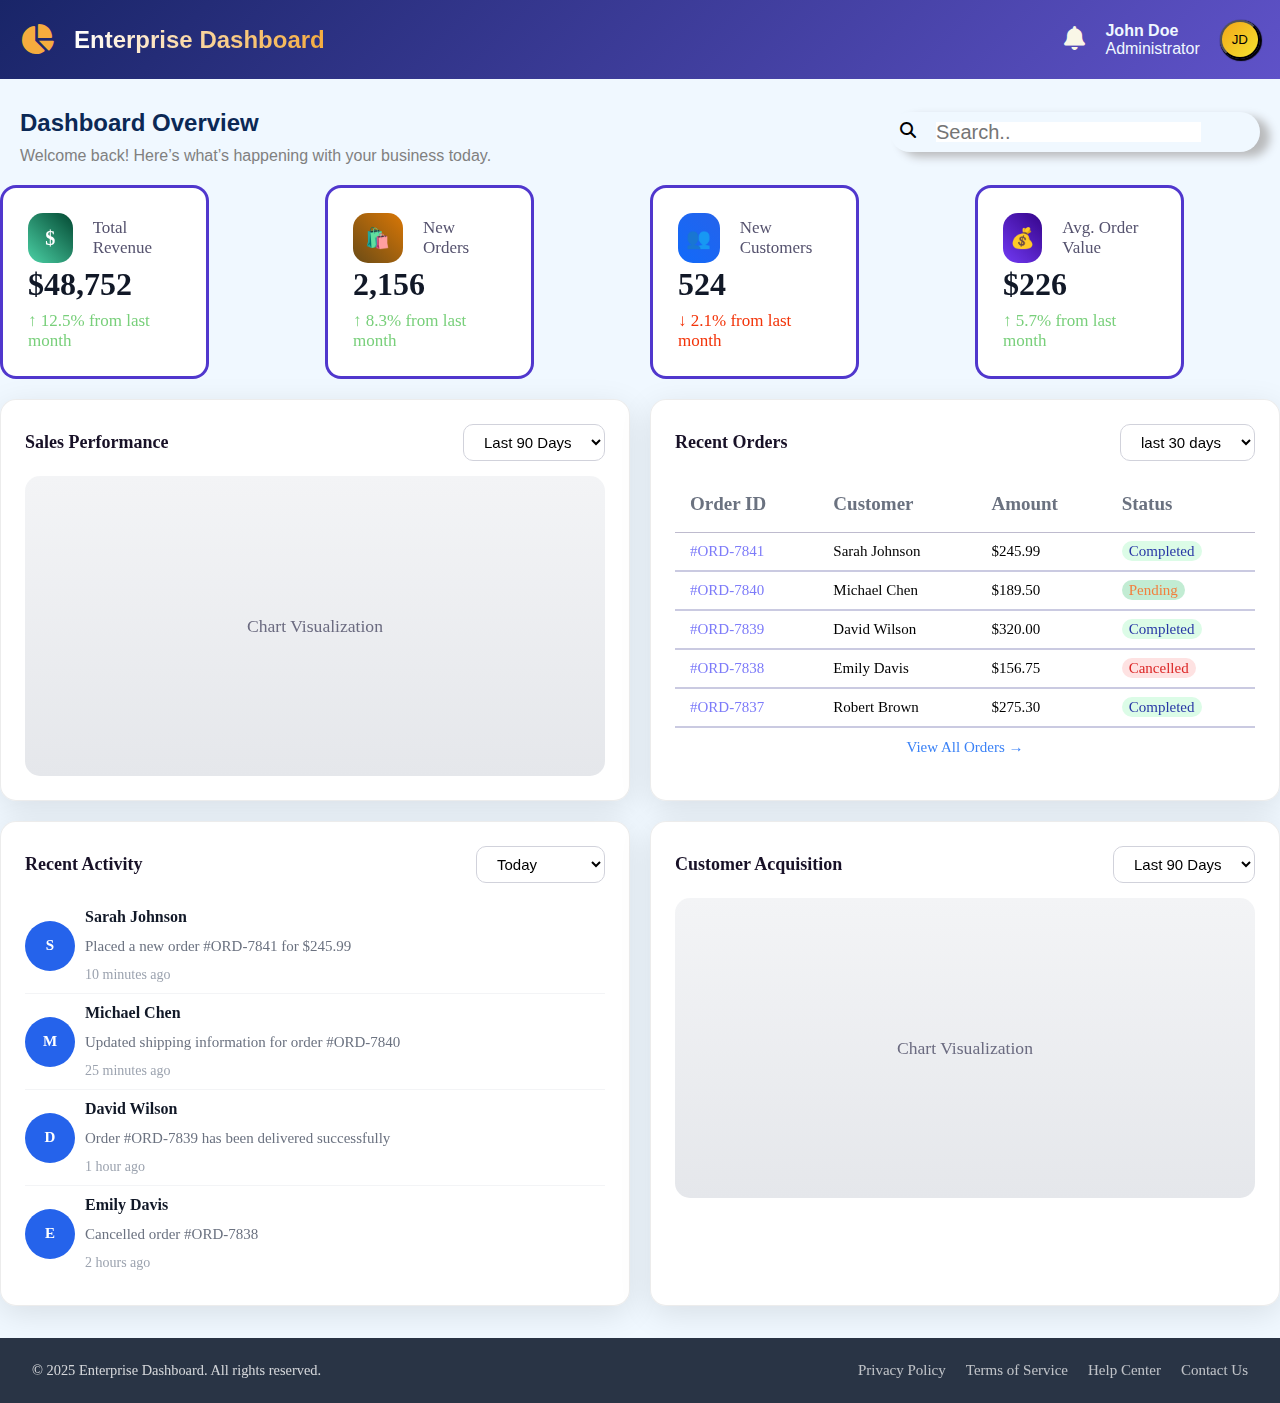
<file: index.html>
<!DOCTYPE html>
<html lang="en">

<head>
    <meta charset="UTF-8" />
    <meta name="viewport" content="width=device-width, initial-scale=1.0" />
    <title>task4</title>
    <link rel="stylesheet" href="https://cdnjs.cloudflare.com/ajax/libs/font-awesome/6.4.0/css/all.min.css" />
    <link rel="stylesheet" href="style.css" />
</head>
<body>
    <header class="nav">
        <div class="top">
            <div class="stl1">
                <i class="fa-solid fa-chart-pie"></i>
            </div>
            <div>
                <h2>Enterprise Dashboard</h2>
            </div>
        </div>
        <div class="pro">
            <div class="stl2">
                <i class="fa-solid fa-bell"></i>
            </div>
            <div class="id">
                <h4>John Doe</h4>
                <p>Administrator</p>
            </div>
            <div>
                <button class="profile">JD</button>
            </div>
        </div>
    </header>
    <div class="dashboard">
        <div>
            <h2>Dashboard Overview</h2>
            <p>Welcome back! Here’s what’s happening with your business today.</p>
        </div>
        <div class="searchin">
            <i class="fa-solid fa-magnifying-glass search-icon"></i>
            <input type="text" class="search-input" placeholder="Search.." />
        </div>
    </div>
    <div class="stats-grid">
            <div class="stat-card">
                <div class="stat-header">
                    <div class="stat-icon revenue">$</div>
                    <div class="stat-title">Total Revenue</div>
                </div>
                <div class="stat-value">$48,752</div>
                <div class="stat-change positive">↑ 12.5% from last month</div>
            </div>

            <div class="stat-card">
                <div class="stat-header">
                    <div class="stat-icon orders">🛍️</div>
                    <div class="stat-title">New Orders</div>
                </div>
                <div class="stat-value">2,156</div>
                <div class="stat-change positive">↑ 8.3% from last month</div>
            </div>

            <div class="stat-card">
                <div class="stat-header">
                    <div class="stat-icon customers">👥</div>
                    <div class="stat-title">New Customers</div>
                </div>
                <div class="stat-value">524</div>
                <div class="stat-change negative">↓ 2.1% from last month</div>
            </div>

            <div class="stat-card">
                <div class="stat-header">
                    <div class="stat-icon value">💰</div>
                    <div class="stat-title">Avg. Order Value</div>
                </div>
                <div class="stat-value">$226</div>
                <div class="stat-change positive">↑ 5.7% from last month</div>
            </div>
        </div>

        <div class="main-grid">
            <div class="chart-card">
                <div class="card-header">
                    <h3 class="card-title">Sales Performance</h3>
                    <select class="dropdown">
                        <option>Last 90 Days</option>
                        <option>Last month</option>
                        <option>Last week</option>
                    </select>
                </div>
                <div class="chart-placeholder">
                    Chart Visualization
                </div>
            </div>

            <div class="orders-card">
                <div class="card-header">
                    <h3 class="card-title">Recent Orders</h3>
                    <select class="dropdown">
                        <option>last 30 days</option>
                        <option>last week</option>
                        <option>Last day</option>
                    </select>
                </div>
                <table class="orders-table">
                    <thead>
                        <tr>
                            <th>Order ID</th>
                            <th>Customer</th>
                            <th>Amount</th>
                            <th>Status</th>
                        </tr>
                    </thead>
                    <tbody>
                        <tr>
                            <td class="order-id">#ORD-7841</td>
                            <td>Sarah Johnson</td>
                            <td>$245.99</td>
                            <td><span class="status-badge status-completed">Completed</span></td>
                        </tr>
                        <tr>
                            <td class="order-id">#ORD-7840</td>
                            <td>Michael Chen</td>
                            <td>$189.50</td>
                            <td><span class="status-badge status-pending">Pending</span></td>
                        </tr>
                        <tr>
                            <td class="order-id">#ORD-7839</td>
                            <td>David Wilson</td>
                            <td>$320.00</td>
                            <td><span class="status-badge status-completed">Completed</span></td>
                        </tr>
                        <tr>
                            <td class="order-id">#ORD-7838</td>
                            <td>Emily Davis</td>
                            <td>$156.75</td>
                            <td><span class="status-badge status-cancelled">Cancelled</span></td>
                        </tr>
                        <tr>
                            <td class="order-id">#ORD-7837</td>
                            <td>Robert Brown</td>
                            <td>$275.30</td>
                            <td><span class="status-badge status-completed">Completed</span></td>
                        </tr>
                    </tbody>
                </table>
                <div class="view-all">
                    <a href="#">View All Orders →</a>
                </div>
            </div>
        </div>

        <div class="main-grid">
            <div class="activity-card">
                <div class="card-header">
                    <h3 class="card-title">Recent Activity</h3>
                    <select class="dropdown">
                        <option>Today</option>
                        <option>This Week</option>
                        <option>This Month</option>
                    </select>
                </div>
                <div class="activity-item">
                    <div class="activity-avatar" style="background-color: #2563eb;">S</div>
                    <div class="activity-content">
                        <div class="activity-name">Sarah Johnson</div>
                        <div class="activity-description">Placed a new order #ORD-7841 for $245.99</div>
                        <div class="activity-time">10 minutes ago</div>
                    </div>
                </div>
                <div class="activity-item">
                    <div class="activity-avatar" style="background-color: #2563eb;">M</div>
                    <div class="activity-content">
                        <div class="activity-name">Michael Chen</div>
                        <div class="activity-description">Updated shipping information for order #ORD-7840</div>
                        <div class="activity-time">25 minutes ago</div>
                    </div>
                </div>
                <div class="activity-item">
                    <div class="activity-avatar" style="background-color: #2563eb;">D</div>
                    <div class="activity-content">
                        <div class="activity-name">David Wilson</div>
                        <div class="activity-description">Order #ORD-7839 has been delivered successfully</div>
                        <div class="activity-time">1 hour ago</div>
                    </div>
                </div>
                <div class="activity-item">
                    <div class="activity-avatar" style="background-color: #2563eb;">E</div>
                    <div class="activity-content">
                        <div class="activity-name">Emily Davis</div>
                        <div class="activity-description">Cancelled order #ORD-7838</div>
                        <div class="activity-time">2 hours ago</div>
                    </div>
                </div>
            </div>

            <div class="acquisition-card">
                <div class="card-header">
                    <h3 class="card-title">Customer Acquisition</h3>
                    <select class="dropdown">
                        <option>Last 90 Days</option>
                        <option>Last month</option>
                        <option>Last 7 Days</option>
                    </select>
                </div>
                <div class="chart-placeholder">
                    Chart Visualization
                </div>
            </div>
        </div>
    </div>

    <footer class="footer">
        <div class="footer-left">
            © 2025 Enterprise Dashboard. All rights reserved.
        </div>
        <div class="footer-links">
            <a href="#">Privacy Policy</a>
            <a href="#">Terms of Service</a>
            <a href="#">Help Center</a>
            <a href="#">Contact Us</a>
        </div>
    </footer>
</file>
<file: style.css>
*{
    padding: 0px;
    margin: 0;
    border-radius: 0%;
    margin-top: 0px;
}

body {
    background-color: aliceblue;
}

header {
    display: flex;
    justify-content: space-between;
    background: linear-gradient(135deg, rgb(25, 37, 104), rgb(95, 82, 200));
    padding: 20px;

}

.top {
    display: flex;
    gap: 20px;
    align-items: center;
}

.top h2 {
    background: linear-gradient(90deg, rgb(255, 255, 255), rgb(245, 172, 62));
    -webkit-background-clip: text;
    -webkit-text-fill-color: transparent;
    font-family: 'Gill Sans', 'Gill Sans MT', Calibri, 'Trebuchet MS', sans-serif;
}

.stl1{
    color: rgb(245, 172, 62);
    font-size: 30px;
}
.pro {
    display: flex;
    gap: 20px;
    align-items: center;
}

.id {
    color: aliceblue;
    font-family: 'Gill Sans', 'Gill Sans MT', Calibri, 'Trebuchet MS', sans-serif;
}

.profile {
    background: linear-gradient(135deg, rgb(243, 167, 25), rgb(244, 227, 47));
    border-radius: 50%;
    font-family: 'Gill Sans', 'Gill Sans MT', Calibri, 'Trebuchet MS', sans-serif;
    display: flex;
    align-items: center;
    padding: 10px;
    box-shadow: 1px 1px 1px 1px;

}

.stl2 {
    color: rgb(249, 247, 231);
    font-size: 24px;
}

.stl2:hover {
    transform: scale(1.1);
    transition: 0.3s;
}
.dashboard {
    display: flex;
    justify-content: space-between;
    padding: 20px;
    font-family: 'Gill Sans', 'Gill Sans MT', Calibri, 'Trebuchet MS', sans-serif;
    align-items: center;
}

.dashboard h2 {
    color: #0b2855;
    padding: 10px 0;
}

.dashboard p {
    color: gray;
}

.searchin {
    display: flex;
    height: 20px;
    width: 350px;
    padding: 10px;
     gap: 20px;
    background-color: aliceblue;
    box-shadow: 10px 5px 10px rgb(185, 186, 188);
    border-radius: 20px;
}

.search-input {
    border: none;
    font-size: 20px;
}

.search-input:hover {
    transition: 0.3s;
    transform: scale(1.1);
}
.stats-grid {
     display: grid;
     grid-template-columns: repeat(auto-fit, minmax(200px,1fr));
     gap: 20px;
     margin-bottom: 20px;
 }

 .stat-card {
     background: white;
     backdrop-filter: blur(20px);
     padding: 25px;
     border-radius: 16px;
     transition: all 0.3s ease;
     border: 3px solid rgba(58, 29, 199, 0.885);
     width: 50%;
 }

 .stat-card:hover {
     transform: translateY(-5px);
     box-shadow: 10px 10px 10px 10px rgba(11, 6, 62, 0.15);
 }

 .stat-header {
     display: flex;
     align-items: center;
     gap: 20px;
     margin-bottom: 3px;
 }

 .stat-icon {
     width: 50px;
     height: 50px;
     border-radius: 15px;
     display: flex;
     align-items: center;
     justify-content: center;
     font-size: 20px;
     color: white;
     font-weight: bold;
 }

 .stat-icon.revenue {
     background: linear-gradient(45deg, #4bd1a5, #034832);
 }

 .stat-icon.orders {
     background: linear-gradient(45deg, #6a4b16, #d97706);
 }

 .stat-icon.customers {
     background: linear-gradient(45deg, #116afa, #2563eb);
 }

 .stat-icon.value {
     background: linear-gradient(45deg, #723af4, #350489);
 }

 .stat-title {
     color: #55526e;
     font-size: 17px;
     font-weight: 400;
 }

 .stat-value {
     font-size: 2rem;
     font-weight: 700;
     color: #111827;
     margin-bottom: 0.5rem;
 }

 .stat-change {
     font-size: 17px;
     display: flex;
     align-items: center;
     gap: 5px;
 }

 .stat-change.positive {
     color: #29b32da1;
 }

 .stat-change.negative {
     color: #f33409;
 }

 .main-grid {
     display: grid;
     grid-template-columns: 1fr 1fr;
     gap: 20px;
     margin-bottom: 20px;
 }

 .chart-card,
 .orders-card,
 .activity-card,
 .acquisition-card {
     background: rgba(255, 255, 255, 0.95);
     backdrop-filter: blur(10px);
     padding: 1.5rem;
     border-radius: 16px;
     box-shadow: 0 8px 32px rgba(0, 0, 0, 0.1);
     border: 1px solid rgba(160, 158, 162, 0.2);
 }

 .card-header {
     display: flex;
     justify-content: space-between;
     align-items: center;
     margin-bottom: 15px;
 }

 .card-title {
     font-size: 18px;
     font-weight: 700;
     color: #181127;
 }

 .dropdown {
     padding: 0.5rem 1rem;
     border: 1px solid #d1d2db;
     border-radius: 10px;
     background: white;
     font-size: 15px;
     cursor: pointer;
     transition: all 0.3s ease;
 }

 .dropdown:hover {
     border-color: #3b41f6;
 }

 .chart-placeholder {
     height: 300px;
     background: linear-gradient( #f3f4f6, #e5e7eb);
     border-radius: 15px;
     display: flex;
     align-items: center;
     justify-content: center;
     color: #6b6b80;
     font-size: 1.1rem;
     font-weight: 500;
     position: relative;
     overflow: hidden;
 }

 .chart-placeholder::before {
     content: '';
     position: absolute;
     top: 0;
     left: -100%;
     width: 100%;
     height: 100%;
     background: linear-gradient(transparent, rgba(255, 255, 255, 0.5), transparent);
 }


 .orders-table {
     width: 100%;
     border-collapse: collapse;
 }

 .orders-table th {
     text-align: left;
     padding: 17px 15px;
     font-size: 19px;
     font-weight: 600;
     color: #6b7280;
     border-bottom: 1px solid #bebbce;
 }

 .orders-table td {
     padding: 10px 15px;
     font-size: 15px;
     border-bottom: 2px solid #cacae1;
 }

 .order-id {
     color: #7d7bf9;
     font-weight: 500;
 }

 .status-badge {
     padding: 2px 7px;
     border-radius: 15px;
     font-size: 15;
     font-weight: 500;
 }

 .status-completed {
     background: #dcfce7;
     color: #2837a6;
 }

 .status-pending {
     background: #c2ecd3;
     color: #f1803f;
 }

 .status-cancelled {
     background: #fee2e2;
     color: #dc2626;
 }

 .view-all {
     text-align: center;
     margin-top: 10px;
 }

 .view-all a {
     color: #3b82f6;
     text-decoration: none;
     font-weight: 500;
     font-size: 15px;
 }

 .view-all a:hover {
     color: #2563eb;
 }

 .activity-item {
     display: flex;
     align-items: center;
     gap: 10px;
     padding: 10px 0;
     border-bottom: 1px solid #f3f4f6;
 }

 .activity-item:last-child {
     border-bottom: none;
 }

 .activity-avatar {
     width: 50px;
     height: 50px;
     border-radius: 50%;
     display: flex;
     align-items: center;
     justify-content: center;
     font-size: 15px;
     font-weight: 600;
     color: white;
 }

 .activity-content {
     flex: 1;
 }

 .activity-name {
     font-weight: 600;
     color: #111827;
     margin-bottom: 12px;
 }

 .activity-description {
     font-size: 15px;
     color: #6b7280;
 }

 .activity-time {
     font-size: 14px;
     color: #9ca3af;
     margin-top: 12px;
 }

 .footer {
     background: rgba(30, 41, 59, 0.95);
     backdrop-filter: blur(10px);
     padding: 1.5rem 2rem;
     display: flex;
     justify-content: space-between;
     align-items: center;
     margin-top: 2rem;
 }

 .footer-left {
     color: rgba(255, 255, 255, 0.8);
     font-size: 0.9rem;
 }

 .footer-links {
     display: flex;
     gap: 20px;
 }

 .footer-links a {
     color: rgba(255, 255, 255, 0.7);
     text-decoration: none;
     font-size: 15px;
 }

 .footer-links a:hover {
     color: white;
 }
@media (max-width: 800px) {
     .container {
         padding: 20px;}
     .main-grid {
         grid-template-columns: 1fr; }

     .header {
         padding: 1rem }

     .search-input {
         width: 100%;
         max-width: 400px; }

     .footer {
         flex-direction: column;
         gap: 10px;
         text-align: center; }

     .footer-links {
         justify-content: center; }
    }
</file>
